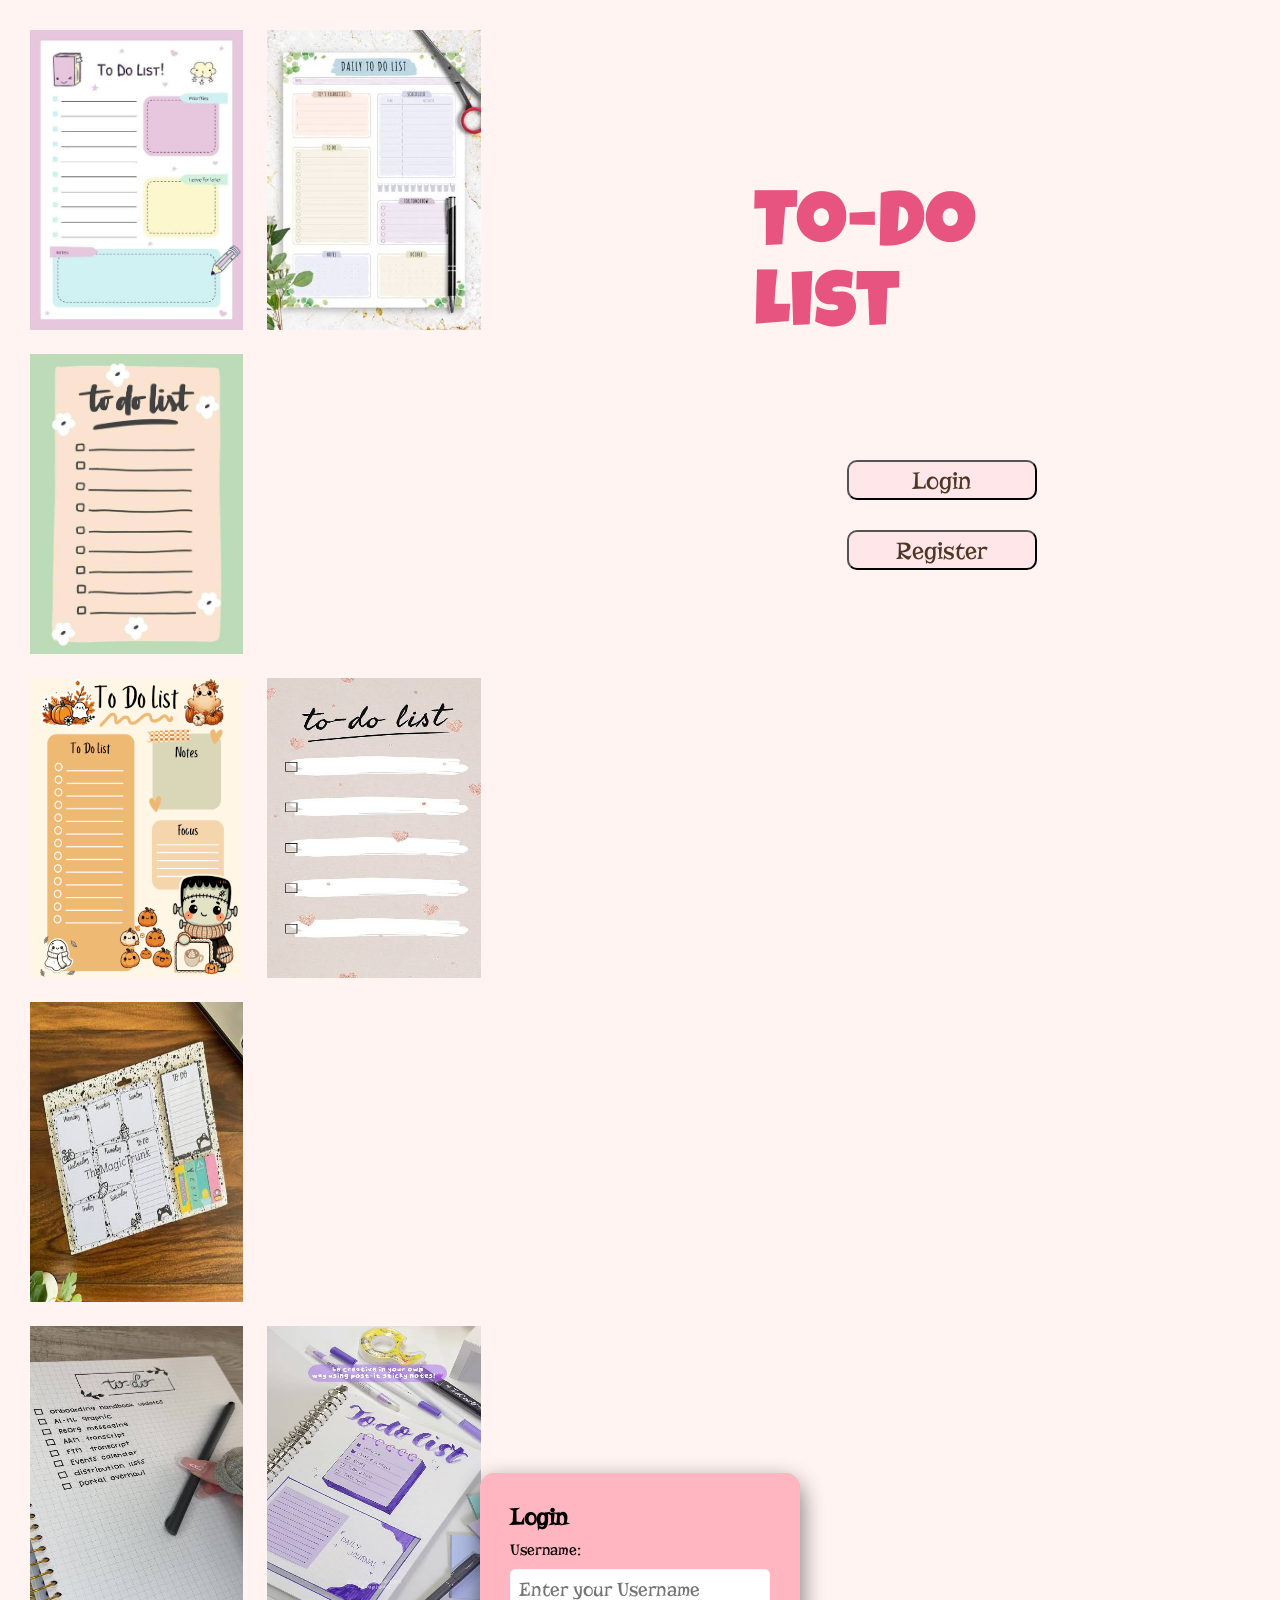
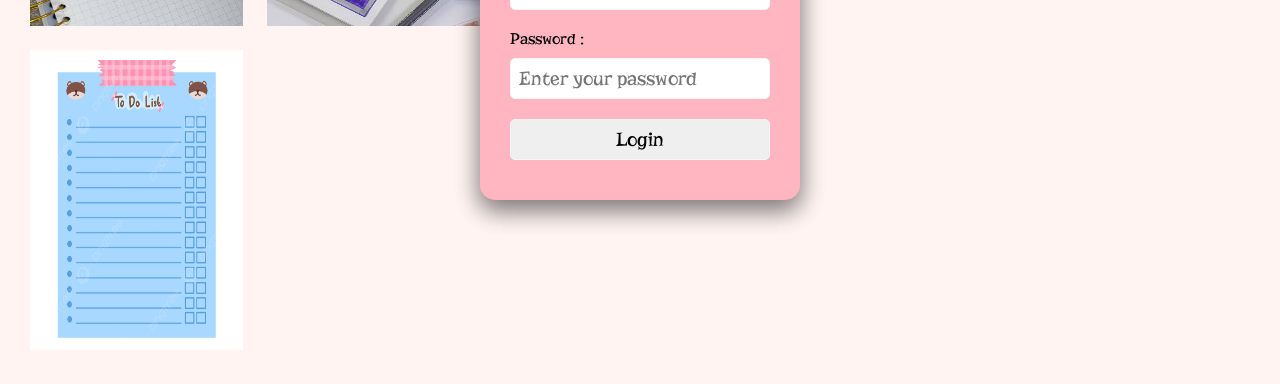
<file: index.html>
<!DOCTYPE html>
<html lang="en">
<head>
    <meta charset="UTF-8">
    <meta name="viewport" content="width=device-width, initial-scale=1.0">
    <title>To-Do List</title>
    <link rel="stylesheet" href="style.css">
<link rel="preconnect" href="https://fonts.googleapis.com">
<link rel="preconnect" href="https://fonts.gstatic.com" crossorigin>
<link href="https://fonts.googleapis.com/css2?family=Risque&display=swap" rel="stylesheet">
<link href="home.html">
<link rel="shortcut icon" href="https://www.flaticon.com/free-icons/to-do-list" type="image/x-icon">
<link rel="preconnect" href="https://fonts.googleapis.com">
<link rel="preconnect" href="https://fonts.gstatic.com" crossorigin>
<link href="https://fonts.googleapis.com/css2?family=Luckiest+Guy&display=swap" rel="stylesheet">
<link rel="shortcut icon" href="list.png" type="image/x-icon">
</head>
<body>
    <div class="mainCont"> 
        <div class="gallery">
            <div>
                <img src="image-1.jpg" alt="img1" class="img">
                <img src="image-2.jpg" alt="img2" class="img">
                <img src="image-3.jpg" alt="img3" class="img">
            </div>
            <div>
                <img src="image-4.png" alt="img4" class="img">
                <img src="image-5.jpg" alt="img5" class="img">
                <img src="image-6.jpg" alt="img6" class="img">
            </div>
            <div>
                <img src="image-7.jpg" alt="img7" class="img">
                <img src="image-8.jpg" alt="img8" class="img">
                <img src="image-9.png" alt="img9" class="img">
            </div>
        </div>
        <aside class="sidebar">
            <h1 id="mainHead">To-Do List</h1>
            <form>
                <input type="button" value="Login" class="btnHome" id="login"> <br/>
                <input type="button" value="Register" class="btnHome" id="register">
            </form>
        </aside>
        <div class="regCont">
            <h2> Register </h2>
            <label for="username">Username: </label>
            <input type="text" placeholder="Enter your Username" class="input" id="regUsername">
            <label for="psw">Password: </label>
            <input type="password" placeholder="Enter your password" id="regPassword" class="input">              
            <input type="submit" value="Register" class="submit" id="registerSubmit">
        </div>
        <div class="logCont">
            <h2> Login </h2>
            <label for="username">Username: </label>
            <input type="text" placeholder="Enter your Username" id="loginUsername" class="input">
            <label for="psw">Password : </label>
            <input type="password" placeholder="Enter your password" id="loginPassword" class="input">             
            <input type="submit" value="Login" class="submit" id="loginSubmit">            
        </div>
    </div>
    <script src="script.js"></script>
</body>
</html>
</file>
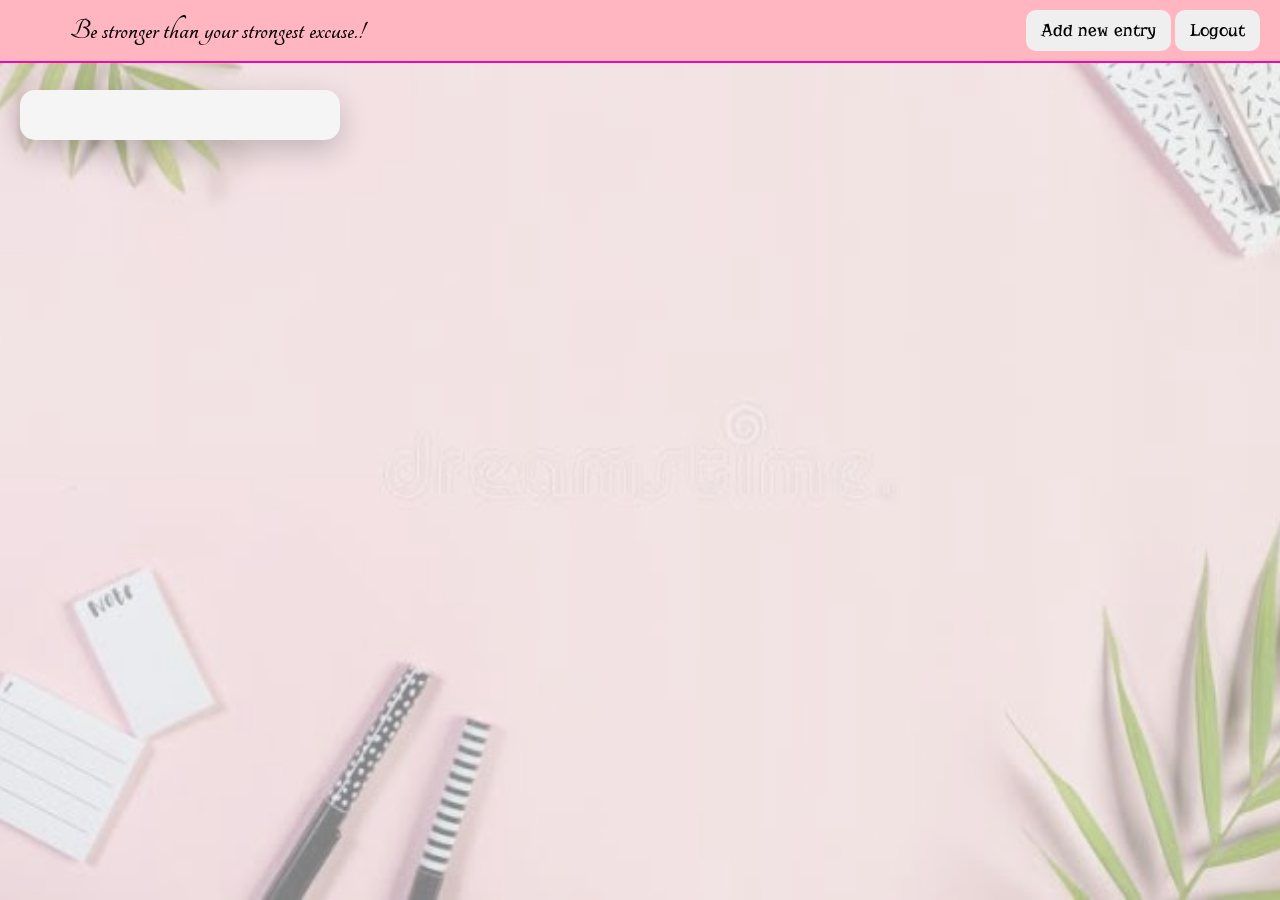
<file: home.html>
<!DOCTYPE html>
<html lang="en">
<head>
    <meta charset="UTF-8">
    <meta name="viewport" content="width=device-width, initial-scale=1.0">
    <title>To-Do List</title>
    <link rel="stylesheet" href="home.css">
<link rel="preconnect" href="https://fonts.googleapis.com">
<link rel="preconnect" href="https://fonts.gstatic.com" crossorigin>
<link href="https://fonts.googleapis.com/css2?family=Risque&display=swap" rel="stylesheet">
<link href="https://fonts.googleapis.com/css2?family=Tangerine:wght@400;700&display=swap" rel="stylesheet">
<link rel="shortcut icon" href="https://www.flaticon.com/free-icons/to-do-list" type="image/x-icon">
<link rel="shortcut icon" href="list.png" type="image/x-icon">
</head>
<body>
    <div class="addNew">
        <img src="image-10.jpg" alt="img" class="img">
        <nav class="navCont">
            <span class="tangerine">Be stronger than your strongest excuse.!</span>
            <ul>
                <li class="list"><button class="newBtn" id="addEntryBtn">Add new entry </button></li>
                <li class="list"><button class="newBtn" id="logoutBtn">Logout</button></li>
            </ul>
        </nav>
    </div>
    <hr>    
    <div class="enterNew">
        <form>
            <label for="text">Enter text</label><br>
            <textarea placeholder="Enter your text here" id="text" rows="10" cols="20"></textarea><br/>
            <label for="date">Enter date: </label>
            <input type="date" name="date" id="date" ><br><br>
            <button type="submit" class="submitBtn">Submit</button>
        </form>
    </div>

    <div class="submitted" id="submtCont">
        <div class="newValue">
            <div class="showDate"></div>
            <div class="showTxt"></div>
        </div>
        <div class="btnGp">
            <label for="Completed"> Completed</label>
            <input type="checkbox" id="Completed" name="Completed">
            <button class="newBtn deleteBtn">Delete</button>
        </div>
    </div>
     <script src="home.js"></script>
</body>
</html>
</file>
<file: style.css>
*{
    padding: 0;
    margin:0;
    box-sizing: border-box;

}body{
    background: #FFF4F2;
}
.img{
    height: 300px;
    width: calc(50vw/3);
    margin: 10px;
}.mainCont {
    display: flex;
    justify-content: space-between;
    align-items: flex-start;        
    padding: 20px;
    gap: 40px;                    
}.sidebar {
    display: flex;
    flex-direction: column;
    align-items: center;
    gap: 15px;
    margin-top: 170px; 
    padding-right: 130px;
}#mainHead{
    font-size: 80px;
    font-family: "Luckiest Guy", cursive;
  font-weight: 400;
  font-style: normal;
    color:#E75480;
    margin-bottom: 80px;
}.btnHome{
    width:190px;
    height:40px;
    font-size: 25px;
    margin: 15px;
    border-radius: 10px;
    font-family: "Risque", serif;
    font-weight: 400;
    font-style: normal;
    color:#4E3524;
     background-color: #FFE7E9;
    
}.btnHome:hover{
    background-color: #FFB6C1;
    cursor: pointer;
}.regCont, .logCont {
    background-color: #FFB6C1;
    font-family: "Risque", serif;
    font-weight: 400;
    font-style: normal;
    position: fixed;
    bottom: -100vh;
    left: 50%;
    transform: translateX(-50%);
    transition: bottom 0.5s ease-in-out;
    padding: 30px;
    border-radius: 15px;
    display: flex;
    flex-direction: column;
    gap: 10px;
    width: 320px;
    box-shadow: 0px 10px 25px rgba(0,0,0,0.3);
}.regCont.show, .logCont.show {
    bottom: 35vh;
}.input, .submit {
    padding: 8px;
    margin-bottom: 10px;
    border-radius: 5px;
    border: 1px solid whitesmoke ;
    font-family: "Risque", serif;
    font-weight: 400;
    font-style: normal;
    font-size: 20px;
}.btnSubmit:hover{
    border-color: #e99312;
    cursor: pointer;
}
</file>
<file: home.css>
*{
    margin: 0;
    padding: 0;
    box-sizing: border-box;
}.addNew{
    width: 100%;
    background-color: #FFB6C1; 
    padding: 10px 20px;
}.navCont{
    display: flex;
    justify-content: space-between; 
    align-items: center;            
    width: 100%;
}.navCont ul{
    list-style: none; 
}.list{
    display: inline-block;
}hr{
    border: 1px solid rgb(238, 10, 170);
}.newBtn{
    border: none;
    font-size: 18px;
    padding: 10px 15px;
    border-radius: 10px;
    font-family: "Risque", serif;
    font-weight: 400;
    cursor: pointer;
}.img{
    position: fixed;
    top: 0;
    left: 0;
    width: 100vw;
    height: 100vh;
    object-fit: cover;
    opacity: 0.5;
    z-index: -1;
}.enterNew{
    background-color:#FFB6C1;
    font-family: "Risque", serif;
    font-weight: 400;
    font-size: 24px;
    position: fixed;
    top: 50%;
    left: 50%;
    transform: translate(-50%, -50%);
    z-index: 10; 
    padding: 40px;
    border-radius: 15px;
    box-shadow: 0px 10px 30px rgba(0, 0, 0, 0.6); 
    display: flex;
    flex-direction: column;
    justify-content: center;
    align-items: center; 
    text-align: center;
}.enterNew textarea, .enterNew input{
    font-size: 16px;
    margin-top: 10px;
    margin-bottom: 15px;
    padding: 5px;
    width: 100%;
}.submitted{
    background-color: whitesmoke;
    font-family: "Risque", serif;
    font-weight: 400;
    font-size: 20px;
    position: absolute;
    top: 90px; 
    left: 20px;
    z-index: 5;
    padding: 25px;
    width: 320px;
    border-radius: 15px;
    box-shadow: 0px 10px 30px rgba(0, 0, 0, 0.2);    
    display: flex;
    flex-direction: column;
    gap: 15px;
}.newValue{
    text-align: left;
    width: 100%;
}.showDate{
    font-size: 14px;
    color: #E75480;
    font-weight: bold;
    margin-bottom: 5px;
}.showTxt{
    font-size: 18px;
    word-wrap: break-word;
}.btnGp{
    display: flex;
    gap: 10px;
    justify-content: flex-start;
}.submitted .newBtn{
    font-size: 14px;
    padding: 6px 12px;
    background-color: #4E3524;
    color: white;
}.submitted .deleteBtn{
    background-color: #8B0000;
}.submitBtn{
    font-family: "Risque", serif;
    font-size: 18px;
    padding: 8px 20px;
    border-radius: 5px;
    border: none;
    background-color: #e61162;
    color: white;
    cursor: pointer;
}.tangerine{
    font-family: "Tangerine", cursive;
    color: black;
    font-weight: 700;
    font-size: 30px;
    margin-left: 50px;
}.enterNew{
    display: none;
}.enterNew.show{
    display: block;
}.entry-card{
    display: flex;
    flex-direction: column;
    gap: 10px;
    padding-bottom: 15px;
    border-bottom: 1px solid #f510bc;
}
</file>
